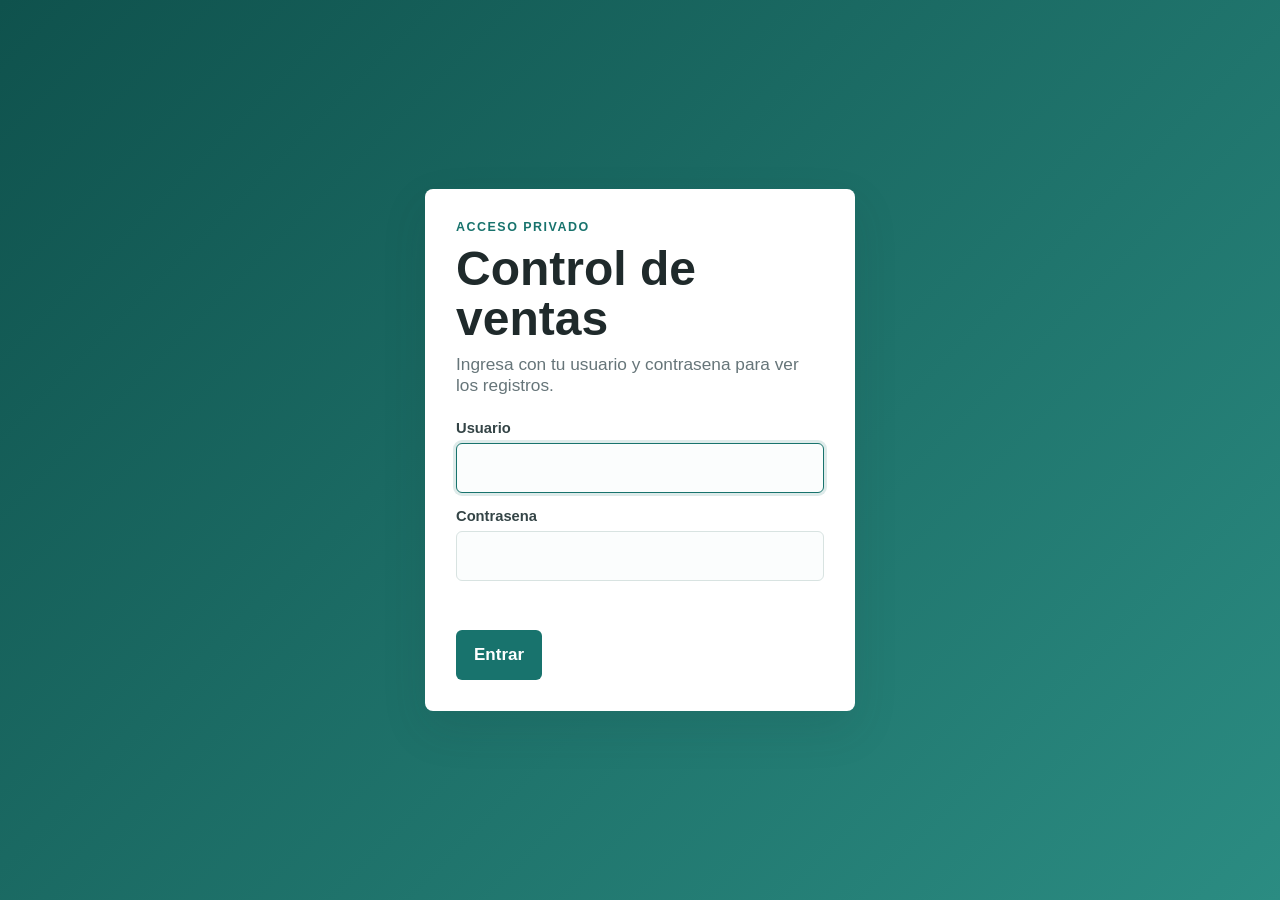
<file: index.html>
<!DOCTYPE html>
<html lang="es">
<head>
  <meta charset="UTF-8">
  <meta name="viewport" content="width=device-width, initial-scale=1.0">
  <title>Seguimiento de ventas</title>
  <link rel="stylesheet" href="css/style.css">
</head>
<body>
  <section class="login-screen" id="loginScreen">
    <form class="login-card" id="loginForm">
      <p class="eyebrow">Acceso privado</p>
      <h1>Control de ventas</h1>
      <p class="subtitle">Ingresa con tu usuario y contrasena para ver los registros.</p>

      <label>
        Usuario
        <input type="text" id="loginUser" autocomplete="username" required>
      </label>

      <label>
        Contrasena
        <input type="password" id="loginPassword" autocomplete="current-password" required>
      </label>

      <p class="login-error" id="loginError" role="alert"></p>
      <button type="submit">Entrar</button>
    </form>
  </section>

  <div class="app-content" id="appContent" hidden>
  <header class="app-header">
    <div>
      <p class="eyebrow">Control de cuentas</p>
      <h1>Ventas de articulos de revista</h1>
      <p class="subtitle">Registra ventas, abonos y saldos pendientes por persona.</p>
      <button class="logout-button" id="logoutBtn" type="button">Cerrar sesion</button>
    </div>
  </header>

  <main class="app-shell">
    <section class="summary-grid" aria-label="Resumen de cuentas">
      <article class="summary-card">
        <span>Total vendido</span>
        <strong id="totalVendido">CRC 0.00</strong>
      </article>
      <article class="summary-card">
        <span>Total abonado</span>
        <strong id="totalAbonado">CRC 0.00</strong>
      </article>
      <article class="summary-card accent">
        <span>Saldo pendiente</span>
        <strong id="saldoPendiente">CRC 0.00</strong>
      </article>
    </section>
    <p class="summary-note" id="summaryNote">Mostrando resumen general.</p>

    <section class="workspace">
      <form class="entry-form" id="ventaForm">
        <div class="section-heading">
          <h2>Nuevo registro</h2>
          <p>Ingresa una venta o agrega un abono a una cuenta existente.</p>
        </div>

        <label>
          Fecha
          <input type="date" id="fecha" required>
        </label>

        <label>
          Persona
          <input type="text" id="persona" placeholder="Nombre de la persona" required>
        </label>

        <label>
          Articulo
          <input type="text" id="articulo" placeholder="Ej. Revista, perfume, crema">
        </label>

        <div class="form-row">
          <label>
            Monto a deber
            <input type="number" id="montoDebe" min="0" step="0.01" placeholder="0.00">
          </label>

          <label>
            Monto abonado
            <input type="number" id="montoAbono" min="0" step="0.01" placeholder="0.00">
          </label>
        </div>

        <button type="submit">Guardar registro</button>
      </form>

      <section class="records-panel">
        <div class="records-header">
          <div class="section-heading">
            <h2>Registros</h2>
            <p>Consulta el historial y el saldo de cada venta.</p>
          </div>
          <button class="secondary-button" id="limpiarTodo" type="button">Limpiar todo</button>
        </div>

        <div class="filters">
          <label>
            Buscar
            <input type="search" id="busqueda" placeholder="Filtrar por persona o articulo">
          </label>
        </div>

        <div class="table-wrap">
          <table>
            <thead>
              <tr>
                <th>Fecha</th>
                <th>Persona</th>
                <th>Articulo</th>
                <th>Debe</th>
                <th>Abonado</th>
                <th>Saldo</th>
                <th>Accion</th>
              </tr>
            </thead>
            <tbody id="tablaRegistros">
              <tr>
                <td colspan="7" class="empty-state">No hay registros todavia.</td>
              </tr>
            </tbody>
          </table>
        </div>
      </section>
    </section>
  </main>
  </div>

  <script src="java/app.js"></script>
</body>
</html>
</file>
<file: css/style.css>
:root {
  --bg: #f4f7f6;
  --surface: #ffffff;
  --surface-soft: #eef5f3;
  --text: #1f2a2b;
  --muted: #667579;
  --line: #d8e3e1;
  --primary: #18736d;
  --primary-dark: #0f524d;
  --accent: #b96f2d;
  --danger: #b13a32;
  --shadow: 0 18px 45px rgba(26, 55, 56, 0.12);
}

* {
  box-sizing: border-box;
}

body {
  margin: 0;
  min-height: 100vh;
  background: var(--bg);
  color: var(--text);
  font-family: Arial, Helvetica, sans-serif;
  font-size: 17px;
}

button,
input {
  font: inherit;
}

[hidden] {
  display: none !important;
}

.login-screen {
  display: grid;
  min-height: 100vh;
  place-items: center;
  padding: 24px;
  background: linear-gradient(135deg, #0f524d, #2b8c82);
}

.login-card {
  width: min(100%, 430px);
  background: var(--surface);
  border: 1px solid rgba(255, 255, 255, 0.34);
  border-radius: 8px;
  box-shadow: var(--shadow);
  padding: 30px;
}

.login-card .eyebrow {
  color: var(--primary);
}

.login-card h1 {
  margin-bottom: 10px;
  color: var(--text);
  font-size: clamp(2rem, 8vw, 3rem);
}

.login-card .subtitle {
  margin-bottom: 24px;
  color: var(--muted);
}

.login-error {
  min-height: 24px;
  margin: -2px 0 12px;
  color: var(--danger);
  font-weight: 700;
}

.app-header {
  background: linear-gradient(135deg, #0f524d, #2b8c82);
  color: white;
  padding: 36px 24px 86px;
}

.app-header > div,
.app-shell {
  width: min(1180px, calc(100% - 32px));
  margin: 0 auto;
}

.eyebrow {
  margin: 0 0 10px;
  text-transform: uppercase;
  letter-spacing: 0.12em;
  font-size: 0.78rem;
  font-weight: 700;
}

h1,
h2,
p {
  margin-top: 0;
}

h1 {
  margin-bottom: 12px;
  font-size: clamp(2rem, 5vw, 3.9rem);
  line-height: 1.05;
}

.subtitle {
  max-width: 620px;
  margin-bottom: 0;
  color: rgba(255, 255, 255, 0.86);
  font-size: 1.08rem;
}

.logout-button {
  margin-top: 22px;
  background: rgba(255, 255, 255, 0.16);
  border: 1px solid rgba(255, 255, 255, 0.42);
}

.logout-button:hover {
  background: rgba(255, 255, 255, 0.24);
}

.app-shell {
  margin-top: -52px;
  padding-bottom: 40px;
}

.summary-grid {
  display: grid;
  grid-template-columns: repeat(3, minmax(0, 1fr));
  gap: 16px;
  margin-bottom: 10px;
}

.summary-card,
.entry-form,
.records-panel {
  background: var(--surface);
  border: 1px solid var(--line);
  border-radius: 8px;
  box-shadow: var(--shadow);
}

.summary-card {
  padding: 20px;
}

.summary-card span {
  display: block;
  margin-bottom: 10px;
  color: var(--muted);
  font-size: 0.9rem;
}

.summary-card strong {
  display: block;
  font-size: clamp(1.35rem, 3vw, 2rem);
}

.summary-card.accent {
  border-color: rgba(185, 111, 45, 0.36);
  background: #fff8f1;
}

.summary-note {
  margin: 0 0 18px;
  color: #415052;
  font-weight: 700;
}

.workspace {
  display: grid;
  grid-template-columns: 360px minmax(0, 1fr);
  gap: 18px;
  align-items: start;
}

.entry-form,
.records-panel {
  padding: 22px;
}

.section-heading h2 {
  margin-bottom: 6px;
  font-size: 1.18rem;
}

.section-heading p {
  margin-bottom: 20px;
  color: var(--muted);
  line-height: 1.45;
}

label {
  display: grid;
  gap: 7px;
  margin-bottom: 15px;
  color: #344446;
  font-weight: 700;
  font-size: 0.92rem;
}

input {
  width: 100%;
  border: 1px solid var(--line);
  border-radius: 6px;
  min-height: 50px;
  padding: 12px 14px;
  color: var(--text);
  background: #fbfdfd;
  outline: none;
}

input:focus {
  border-color: var(--primary);
  box-shadow: 0 0 0 3px rgba(24, 115, 109, 0.14);
}

.form-row {
  display: grid;
  grid-template-columns: 1fr 1fr;
  gap: 12px;
}

button {
  border: 0;
  border-radius: 6px;
  min-height: 50px;
  padding: 12px 18px;
  cursor: pointer;
  font-weight: 700;
  background: var(--primary);
  color: white;
  transition: background 0.2s ease, transform 0.2s ease;
}

button:hover {
  background: var(--primary-dark);
  transform: translateY(-1px);
}

.secondary-button {
  background: #f9e9e6;
  color: var(--danger);
  white-space: nowrap;
}

.secondary-button:hover {
  background: #f3d4ce;
}

.records-header {
  display: flex;
  gap: 16px;
  justify-content: space-between;
  align-items: start;
}

.filters {
  margin-bottom: 12px;
}

.table-wrap {
  overflow-x: auto;
  border: 1px solid var(--line);
  border-radius: 8px;
}

table {
  width: 100%;
  border-collapse: collapse;
  min-width: 760px;
  background: white;
}

th,
td {
  padding: 13px 12px;
  border-bottom: 1px solid var(--line);
  text-align: left;
  vertical-align: middle;
}

th {
  background: var(--surface-soft);
  color: #415052;
  font-size: 0.82rem;
  text-transform: uppercase;
  letter-spacing: 0.04em;
}

td {
  color: #263334;
}

tbody tr:last-child td {
  border-bottom: 0;
}

.amount {
  font-variant-numeric: tabular-nums;
  white-space: nowrap;
}

.balance-ok {
  color: var(--primary);
  font-weight: 700;
}

.balance-due {
  color: var(--accent);
  font-weight: 700;
}

.delete-button {
  padding: 8px 10px;
  background: #fff1ee;
  color: var(--danger);
}

.delete-button:hover {
  background: #f5d4cf;
}

.empty-state {
  padding: 28px;
  color: var(--muted);
  text-align: center;
}

@media (max-width: 1180px) {
  .workspace {
    grid-template-columns: 1fr;
  }
}

@media (max-width: 860px) {
  .summary-grid {
    grid-template-columns: 1fr;
  }

  .app-header {
    padding-bottom: 78px;
  }

  .summary-grid {
    gap: 12px;
  }

  .entry-form,
  .records-panel {
    padding: 24px;
  }

  table,
  thead,
  tbody,
  tr,
  th,
  td {
    display: block;
  }

  table {
    min-width: 0;
    background: transparent;
  }

  thead {
    display: none;
  }

  .table-wrap {
    border: 0;
    overflow: visible;
  }

  tbody {
    display: grid;
    gap: 12px;
  }

  tbody tr {
    background: white;
    border: 1px solid var(--line);
    border-radius: 8px;
    padding: 12px;
  }

  td {
    display: grid;
    grid-template-columns: 130px 1fr;
    gap: 12px;
    align-items: center;
    border-bottom: 1px solid var(--line);
    padding: 11px 6px;
  }

  td::before {
    content: attr(data-label);
    color: var(--muted);
    font-size: 0.82rem;
    font-weight: 700;
    text-transform: uppercase;
  }

  td:last-child {
    border-bottom: 0;
  }

  .empty-state {
    display: block;
    padding: 24px;
  }

  .empty-state::before {
    content: "";
  }

  .delete-button {
    width: 100%;
  }
}

@media (max-width: 560px) {
  .app-header {
    padding: 32px 16px 74px;
  }

  .app-header > div,
  .app-shell {
    width: min(100% - 24px, 1180px);
  }

  .form-row,
  .records-header {
    grid-template-columns: 1fr;
    display: grid;
  }

  .entry-form,
  .records-panel,
  .summary-card {
    padding: 18px;
  }

  td {
    grid-template-columns: 1fr;
    gap: 5px;
  }
}
</file>
